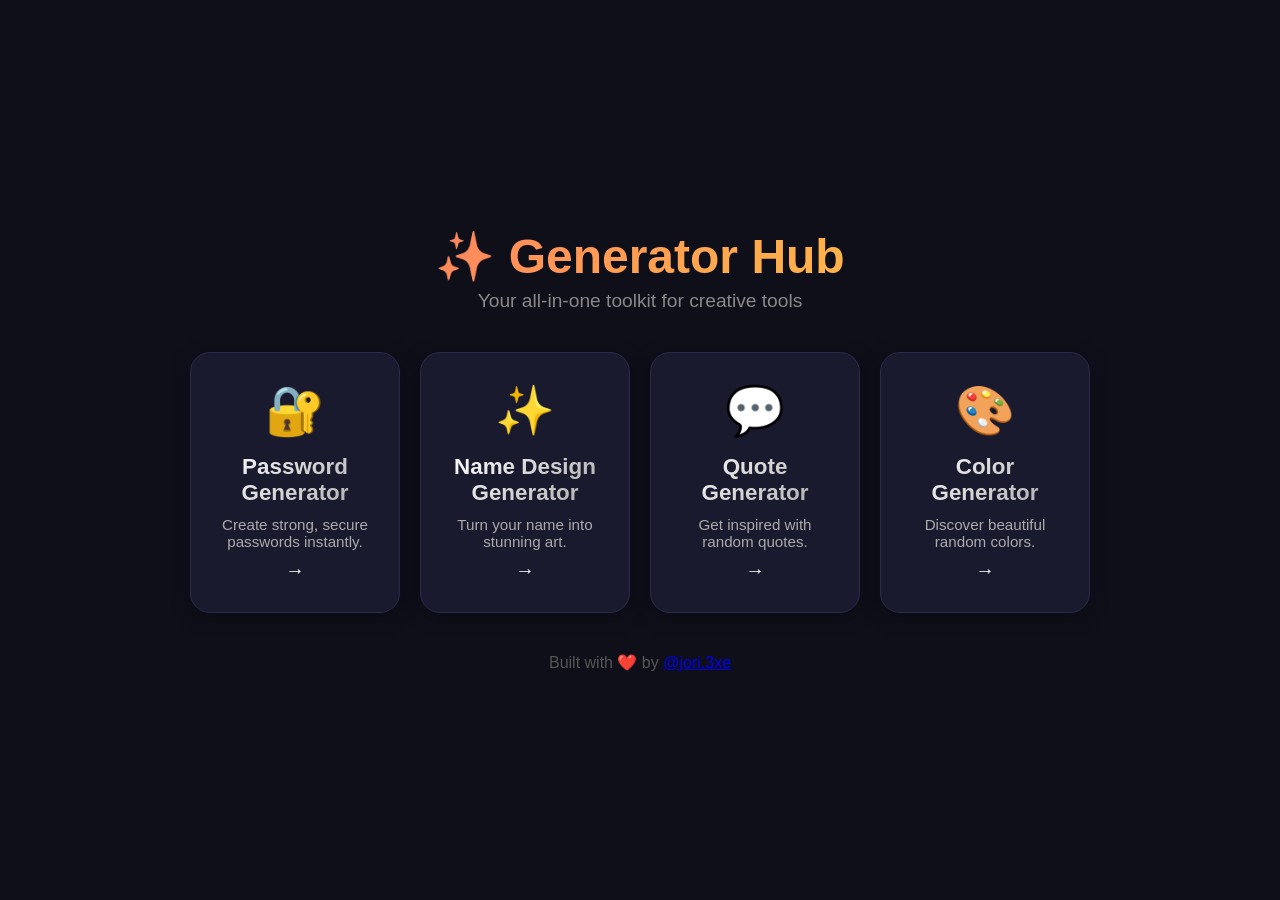
<file: Index.html>
<!DOCTYPE html>
<html lang="en">
<head>
  <meta charset="UTF-8">
  <meta name="viewport" content="width=device-width, initial-scale=1.0">
  <title>Generator Hub</title>
  <link rel="stylesheet" href="style.css">
</head>
<body>

  <div class="container">
    <header>
      <h1>✨ Generator Hub</h1>
      <p>Your all-in-one toolkit for creative tools</p>
    </header>

    <div class="grid">
      <a href="password.html" class="card">
        <div class="icon">🔐</div>
        <h2>Password Generator</h2>
        <p>Create strong, secure passwords instantly.</p>
        <span class="arrow">→</span>
      </a>

      <a href="name-design.html" class="card">
        <div class="icon">✨</div>
        <h2>Name Design Generator</h2>
        <p>Turn your name into stunning art.</p>
        <span class="arrow">→</span>
      </a>

      <a href="quote.html" class="card">
        <div class="icon">💬</div>
        <h2>Quote Generator</h2>
        <p>Get inspired with random quotes.</p>
        <span class="arrow">→</span>
      </a>

      <a href="color.html" class="card">
        <div class="icon">🎨</div>
        <h2>Color Generator</h2>
        <p>Discover beautiful random colors.</p>
        <span class="arrow">→</span>
      </a>
    </div>

    <footer>
      <p>Built with ❤️ by <a href="https://www.instagram.com/jori.3xe" target="_blank">@jori.3xe</a></p>
    </footer>
  </div>

</body>
</html>
</file>
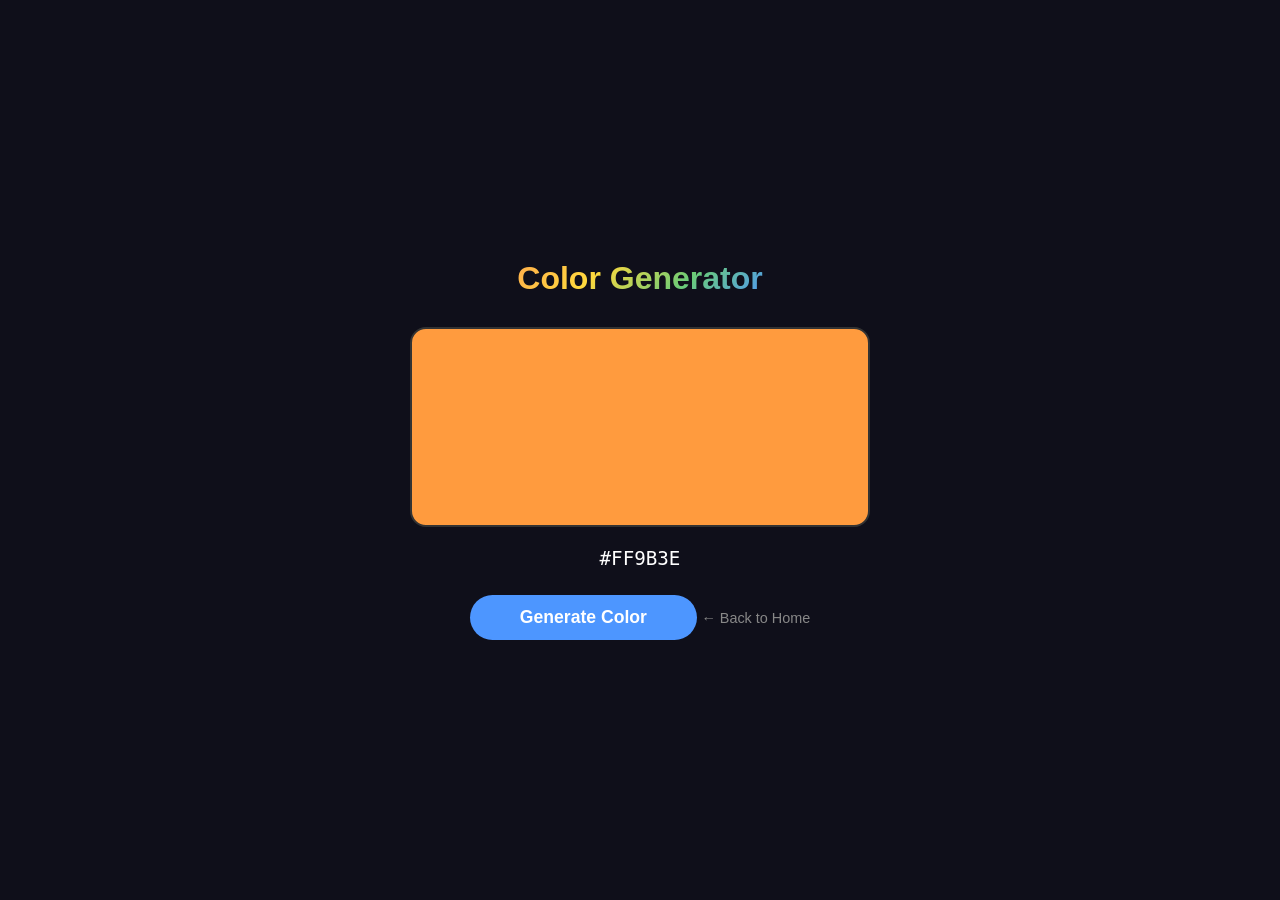
<file: color.html>
<!DOCTYPE html>
<html>
<head>
  <meta charset="UTF-8">
  <meta name="viewport" content="width=device-width, initial-scale=1.0">
  <title>Color Generator</title>
  <link rel="stylesheet" href="style.css">
  <style>
    * { box-sizing: border-box; margin: 0; padding: 0; }
    body {
      background: #0f0f1a;
      color: white;
      font-family: 'Segoe UI', sans-serif;
      min-height: 100vh;
      display: flex;
      justify-content: center;
      align-items: center;
      padding: 20px;
    }
    .container {
      width: 100%;
      max-width: 500px;
      text-align: center;
      padding: 20px;
    }
    h1 {
      font-size: 2rem;
      margin-bottom: 30px;
      background: linear-gradient(135deg, #ff6b6b, #ffa94d, #ffd93d, #6bcb77, #4d96ff, #9b59b6);
      -webkit-background-clip: text;
      -webkit-text-fill-color: transparent;
      font-weight: 800;
    }
    .color-box {
      width: 100%;
      height: 200px;
      border-radius: 16px;
      margin: 20px 0;
      border: 2px solid #333;
      transition: background 0.3s;
    }
    .color-info {
      font-size: 1.2rem;
      font-family: monospace;
      margin: 10px 0;
    }
    .btn {
      padding: 12px 50px;
      border-radius: 30px;
      border: none;
      background: #4d96ff;
      color: white;
      font-size: 1.1rem;
      cursor: pointer;
      transition: all 0.3s;
      font-weight: 600;
    }
    .btn:hover { background: #6baaff; }
    .btn:active { transform: scale(0.95); }
    .back-link {
      display: inline-block;
      margin-top: 30px;
      color: #888;
      text-decoration: none;
      font-size: 0.9rem;
      transition: color 0.3s;
    }
    .back-link:hover { color: #4d96ff; }
  </style>
</head>
<body>
  <div class="container">
    <h1>Color Generator</h1>
    <div class="color-box" id="colorBox"></div>
    <div class="color-info" id="colorInfo">#000000</div>
    <button class="btn" onclick="generateColor()">Generate Color</button>
    <a href="index.html" class="back-link">← Back to Home</a>
  </div>
  <script>
    function generateColor() {
      var hex = '#';
      var characters = '0123456789ABCDEF';
      for (var i = 0; i < 6; i++) {
        hex += characters[Math.floor(Math.random() * 16)];
      }
      document.getElementById('colorBox').style.backgroundColor = hex;
      document.getElementById('colorInfo').textContent = hex;
    }
    generateColor();
  </script>
</body>
</html>
</file>
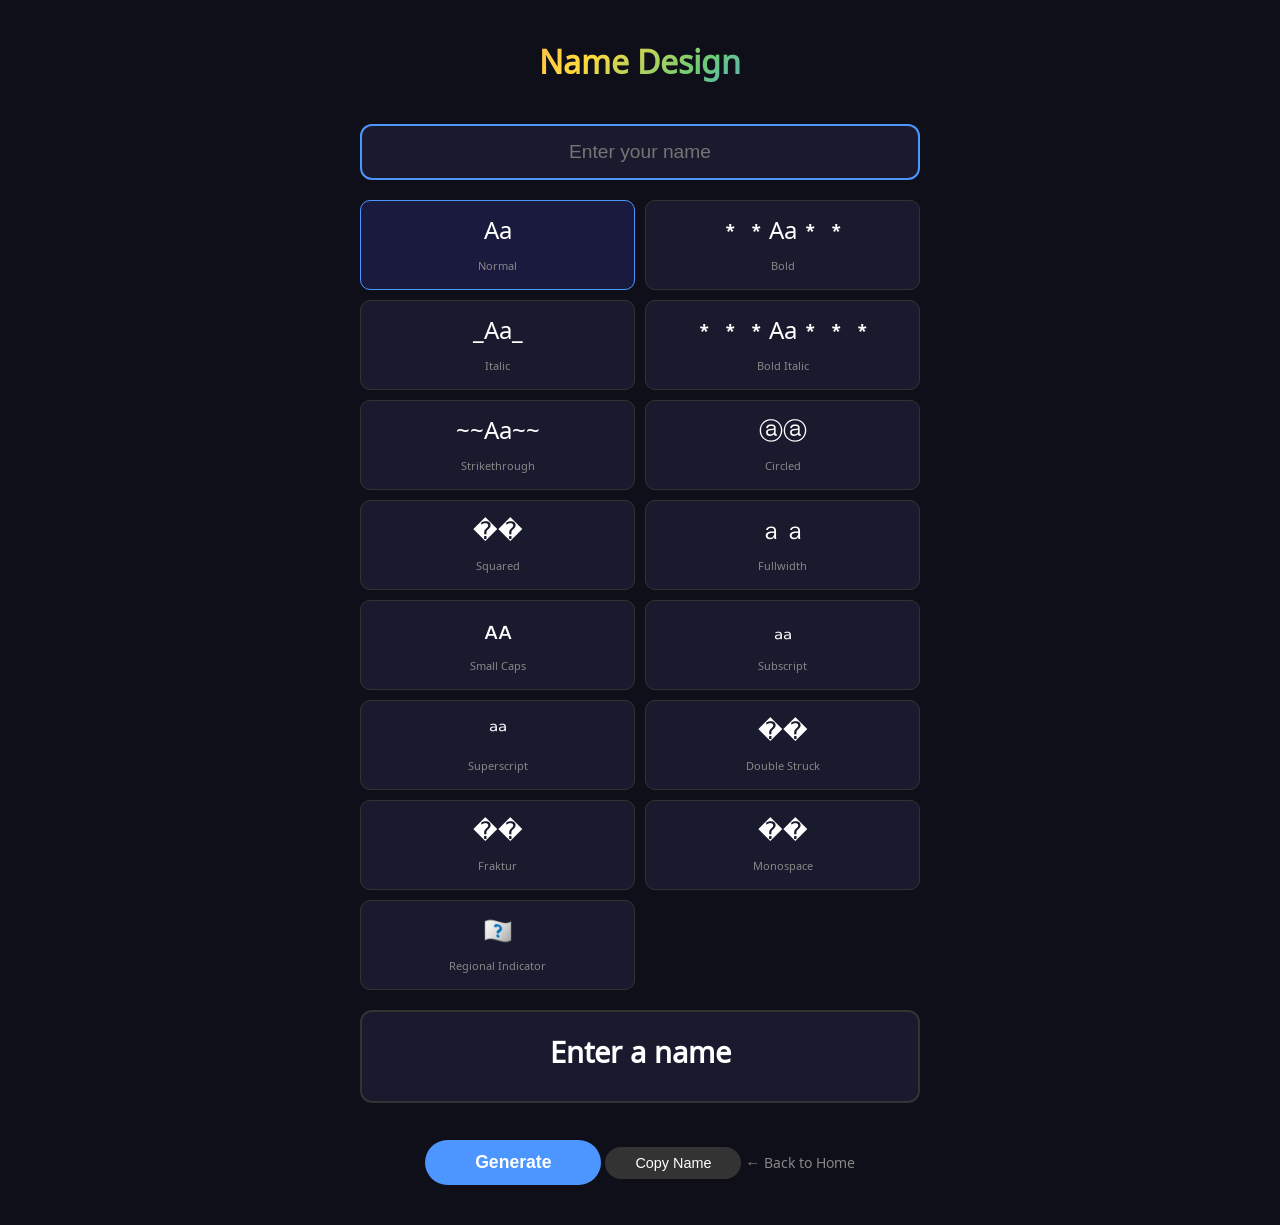
<file: name-design.html>
<!DOCTYPE html>
<html>
<head>
  <meta charset="UTF-8">
  <meta name="viewport" content="width=device-width, initial-scale=1.0">
  <title>Name Design Generator</title>
  <link rel="stylesheet" href="style.css">
  <link href="https://fonts.googleapis.com/css2?family=Noto+Sans+Symbols+2&display=swap" rel="stylesheet">
  <style>
    * {
      box-sizing: border-box;
      margin: 0;
      padding: 0;
    }

    body {
      background: #0f0f1a;
      color: white;
      font-family: 'Noto Sans Symbols 2', 'Segoe UI', sans-serif;
      min-height: 100vh;
      display: flex;
      justify-content: center;
      align-items: center;
      padding: 20px;
    }

    .container {
      width: 100%;
      max-width: 600px;
      text-align: center;
      padding: 20px;
    }

    h1 {
      font-size: 2rem;
      margin-bottom: 30px;
      background: linear-gradient(135deg, #ff6b6b, #ffa94d, #ffd93d, #6bcb77, #4d96ff, #9b59b6);
      -webkit-background-clip: text;
      -webkit-text-fill-color: transparent;
      font-weight: 800;
    }

    .input-group {
      margin-bottom: 20px;
    }

    .input-group input {
      width: 100%;
      padding: 15px;
      font-size: 1.2rem;
      border-radius: 12px;
      border: 2px solid #333;
      background: #1a1a2e;
      color: white;
      text-align: center;
      outline: none;
      transition: border-color 0.3s;
    }

    .input-group input:focus {
      border-color: #4d96ff;
    }

    .styles-grid {
      display: grid;
      grid-template-columns: repeat(2, 1fr);
      gap: 10px;
      margin: 20px 0;
    }

    .style-card {
      background: #1a1a2e;
      padding: 12px;
      border-radius: 10px;
      border: 1px solid #333;
      cursor: pointer;
      transition: all 0.3s;
    }

    .style-card:hover {
      border-color: #4d96ff;
      transform: scale(1.02);
    }

    .style-card .preview {
      font-size: 1.5rem;
      margin-bottom: 4px;
    }

    .style-card .label {
      font-size: 0.7rem;
      color: #888;
    }

    .style-card.selected {
      border-color: #4d96ff;
      background: #1a1a3e;
    }

    .result-box {
      background: #1a1a2e;
      padding: 20px;
      border-radius: 12px;
      border: 2px solid #333;
      margin: 20px 0;
      min-height: 60px;
      display: flex;
      align-items: center;
      justify-content: center;
      word-break: break-all;
    }

    .result-box .styled-text {
      font-size: 1.8rem;
      font-weight: bold;
    }

    .btn {
      padding: 12px 50px;
      border-radius: 30px;
      border: none;
      background: #4d96ff;
      color: white;
      font-size: 1.1rem;
      cursor: pointer;
      transition: all 0.3s;
      font-weight: 600;
    }

    .btn:hover {
      background: #6baaff;
    }

    .btn:active {
      transform: scale(0.95);
    }

    .copy-btn {
      margin-top: 10px;
      padding: 8px 30px;
      border-radius: 30px;
      border: none;
      background: #333;
      color: white;
      font-size: 0.9rem;
      cursor: pointer;
      transition: all 0.3s;
    }

    .copy-btn:hover {
      background: #444;
    }

    .back-link {
      display: inline-block;
      margin-top: 30px;
      color: #888;
      text-decoration: none;
      font-size: 0.9rem;
      transition: color 0.3s;
    }

    .back-link:hover {
      color: #4d96ff;
    }

    #warning {
      color: #ffaa00;
      font-size: 0.8rem;
      margin-top: 10px;
      display: none;
    }
  </style>
</head>
<body>

  <div class="container">
    <h1>Name Design</h1>

    <div class="input-group">
      <input type="text" id="nameInput" placeholder="Enter your name" autofocus>
    </div>

    <div class="styles-grid" id="stylesGrid">
    </div>

    <div id="warning">⚠️ Some styles may not be visible on older phones.</div>

    <div class="result-box">
      <div id="result" class="styled-text">Your name will appear here</div>
    </div>

    <button class="btn" onclick="generateName()">Generate</button>
    <button class="copy-btn" onclick="copyName()">Copy Name</button>

    <a href="index.html" class="back-link">← Back to Home</a>
  </div>

  <script>
    var nameStyles = [
      { name: "Normal", transform: function(text) { return text; }, warning: false },
      { name: "Bold", transform: function(text) { return "**" + text + "**"; }, warning: false },
      { name: "Italic", transform: function(text) { return "_" + text + "_"; }, warning: false },
      { name: "Bold Italic", transform: function(text) { return "***" + text + "***"; }, warning: false },
      { name: "Strikethrough", transform: function(text) { return "~~" + text + "~~"; }, warning: false },
      { name: "Circled", transform: function(text) {
          var map = "ⓐⓑⓒⓓⓔⓕⓖⓗⓘⓙⓚⓛⓜⓝⓞⓟⓠⓡⓢⓣⓤⓥⓦⓧⓨⓩ";
          var normal = "abcdefghijklmnopqrstuvwxyz";
          var result = "";
          for (var i = 0; i < text.length; i++) {
            var char = text[i].toLowerCase();
            var index = normal.indexOf(char);
            if (index !== -1) {
              result += map[index];
            } else {
              result += text[i];
            }
          }
          return result;
        }, warning: false },
      { name: "Squared", transform: function(text) {
          var map = "🄰🄱🄲🄳🄴🄵🄶🄷🄸🄹🄺🄻🄼🄽🄾🄿🅀🅁🅂🅃🅄🅅🅆🅇🅈🅉";
          var normal = "abcdefghijklmnopqrstuvwxyz";
          var result = "";
          for (var i = 0; i < text.length; i++) {
            var char = text[i].toLowerCase();
            var index = normal.indexOf(char);
            if (index !== -1) {
              result += map[index];
            } else {
              result += text[i];
            }
          }
          return result;
        }, warning: true },
      { name: "Fullwidth", transform: function(text) {
          var map = "ａｂｃｄｅｆｇｈｉｊｋｌｍｎｏｐｑｒｓｔｕｖｗｘｙｚ";
          var normal = "abcdefghijklmnopqrstuvwxyz";
          var result = "";
          for (var i = 0; i < text.length; i++) {
            var char = text[i].toLowerCase();
            var index = normal.indexOf(char);
            if (index !== -1) {
              result += map[index];
            } else {
              result += text[i];
            }
          }
          return result;
        }, warning: false },
      { name: "Small Caps", transform: function(text) {
          var map = "ᴀʙᴄᴅᴇғɢʜɪᴊᴋʟᴍɴᴏᴘǫʀsᴛᴜᴠᴡxʏᴢ";
          var normal = "abcdefghijklmnopqrstuvwxyz";
          var result = "";
          for (var i = 0; i < text.length; i++) {
            var char = text[i].toLowerCase();
            var index = normal.indexOf(char);
            if (index !== -1) {
              result += map[index];
            } else {
              result += text[i];
            }
          }
          return result;
        }, warning: false },
      { name: "Subscript", transform: function(text) {
          var map = "ₐₑₕᵢⱼₖₗₘₙₒₚᵣₛₜᵤᵥₓ";
          var normal = "aehijklmnoprstuvx";
          var result = "";
          for (var i = 0; i < text.length; i++) {
            var char = text[i].toLowerCase();
            var index = normal.indexOf(char);
            if (index !== -1) {
              result += map[index];
            } else {
              result += text[i];
            }
          }
          return result;
        }, warning: false },
      { name: "Superscript", transform: function(text) {
          var map = "ᵃᵇᶜᵈᵉᶠᵍʰⁱʲᵏˡᵐⁿᵒᵖʳˢᵗᵘᵛʷˣʸᶻ";
          var normal = "abcdefghijklmnopqrstuvwxyz";
          var result = "";
          for (var i = 0; i < text.length; i++) {
            var char = text[i].toLowerCase();
            var index = normal.indexOf(char);
            if (index !== -1) {
              result += map[index];
            } else {
              result += text[i];
            }
          }
          return result;
        }, warning: false },
      { name: "Double Struck", transform: function(text) {
          var map = "𝕒𝕓𝕔𝕕𝕖𝕗𝕘𝕙𝕚𝕛𝕜𝕝𝕞𝕟𝕠𝕡𝕢𝕣𝕤𝕥𝕦𝕧𝕨𝕩𝕪𝕫";
          var normal = "abcdefghijklmnopqrstuvwxyz";
          var result = "";
          for (var i = 0; i < text.length; i++) {
            var char = text[i].toLowerCase();
            var index = normal.indexOf(char);
            if (index !== -1) {
              result += map[index];
            } else {
              result += text[i];
            }
          }
          return result;
        }, warning: true },
      { name: "Fraktur", transform: function(text) {
          var map = "𝔞𝔟𝔠𝔡𝔢𝔣𝔤𝔥𝔦𝔧𝔨𝔩𝔪𝔫𝔬𝔭𝔮𝔯𝔰𝔱𝔲𝔳𝔴𝔵𝔶𝔷";
          var normal = "abcdefghijklmnopqrstuvwxyz";
          var result = "";
          for (var i = 0; i < text.length; i++) {
            var char = text[i].toLowerCase();
            var index = normal.indexOf(char);
            if (index !== -1) {
              result += map[index];
            } else {
              result += text[i];
            }
          }
          return result;
        }, warning: true },
      { name: "Monospace", transform: function(text) {
          var map = "𝚊𝚋𝚌𝚍𝚎𝚏𝚐𝚑𝚒𝚓𝚔𝚕𝚖𝚗𝚘𝚙𝚚𝚛𝚜𝚝𝚞𝚟𝚠𝚡𝚢𝚣";
          var normal = "abcdefghijklmnopqrstuvwxyz";
          var result = "";
          for (var i = 0; i < text.length; i++) {
            var char = text[i].toLowerCase();
            var index = normal.indexOf(char);
            if (index !== -1) {
              result += map[index];
            } else {
              result += text[i];
            }
          }
          return result;
        }, warning: false },
      { name: "Regional Indicator", transform: function(text) {
          var map = "🇦🇧🇨🇩🇪🇫🇬🇭🇮🇯🇰🇱🇲🇳🇴🇵🇶🇷🇸🇹🇺🇻🇼🇽🇾🇿";
          var normal = "abcdefghijklmnopqrstuvwxyz";
          var result = "";
          for (var i = 0; i < text.length; i++) {
            var char = text[i].toLowerCase();
            var index = normal.indexOf(char);
            if (index !== -1) {
              result += map[index * 2] + map[index * 2 + 1];
            } else {
              result += text[i];
            }
          }
          return result;
        }, warning: true }
    ];

    var selectedStyle = 0;

    function renderStyles() {
      var grid = document.getElementById('stylesGrid');
      grid.innerHTML = '';
      for (var i = 0; i < nameStyles.length; i++) {
        var card = document.createElement('div');
        card.className = 'style-card' + (i === selectedStyle ? ' selected' : '');
        card.innerHTML = '<div class="preview">' + nameStyles[i].transform("Aa") + '</div><div class="label">' + nameStyles[i].name + '</div>';
        card.onclick = function(index) {
          return function() {
            selectedStyle = index;
            renderStyles();
            generateName();
            var warning = document.getElementById('warning');
            if (nameStyles[index].warning) {
              warning.style.display = 'block';
            } else {
              warning.style.display = 'none';
            }
          };
        }(i);
        grid.appendChild(card);
      }
    }

    function generateName() {
      var name = document.getElementById('nameInput').value;
      if (name.trim() === '') {
        document.getElementById('result').textContent = 'Enter a name';
        return;
      }
      var styled = nameStyles[selectedStyle].transform(name);
      document.getElementById('result').textContent = styled;
    }

    function copyName() {
      var name = document.getElementById('result').textContent;
      if (name === 'Enter a name' || name === 'Your name will appear here') return;
      navigator.clipboard.writeText(name).then(function() {
        alert('Name copied!');
      });
    }

    document.getElementById('nameInput').addEventListener('keydown', function(e) {
      if (e.key === 'Enter') generateName();
    });

    renderStyles();
    generateName();
  </script>

</body>
</html>
</file>
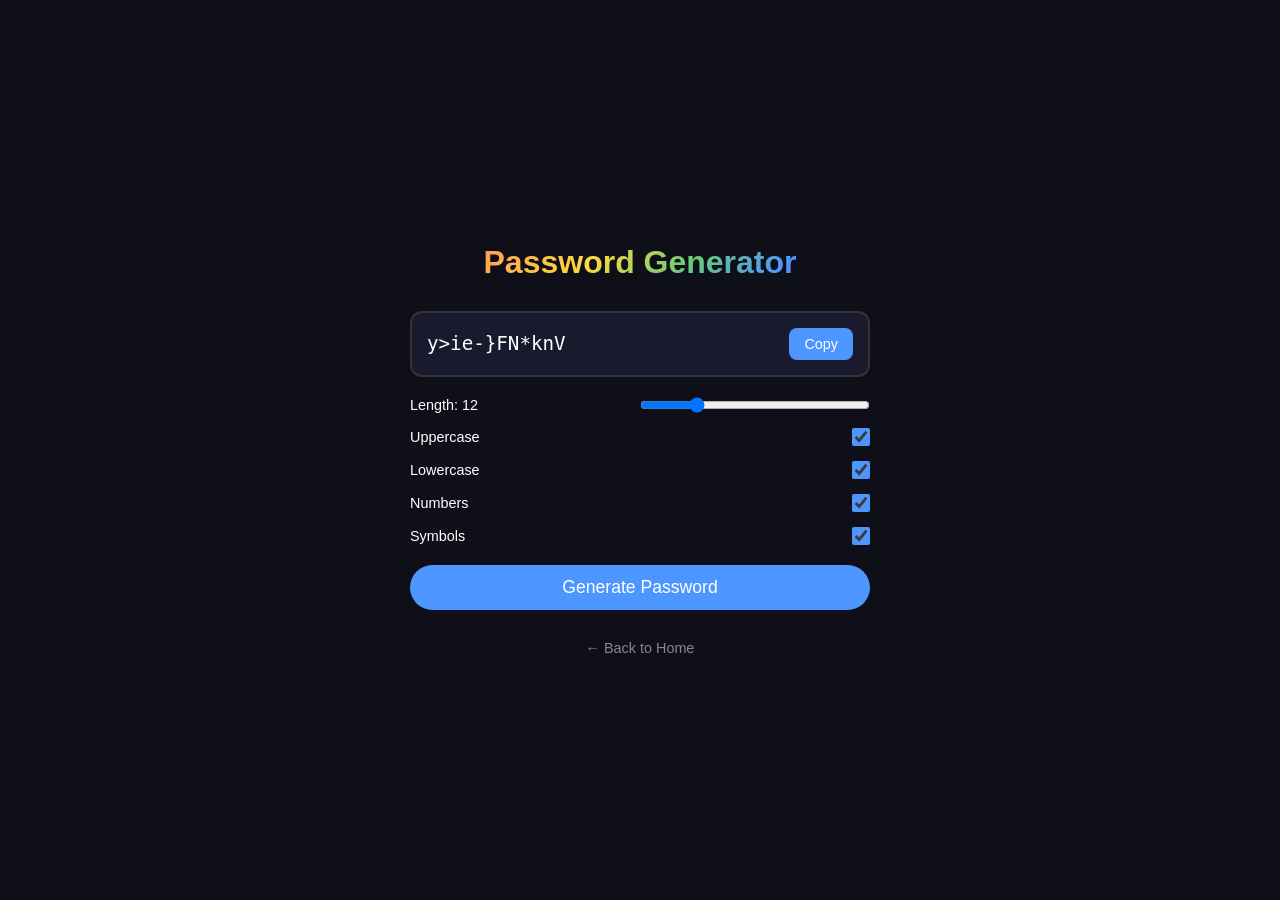
<file: password.html>
<!DOCTYPE html>
<html>
<head>
  <meta charset="UTF-8">
  <meta name="viewport" content="width=device-width, initial-scale=1.0">
  <title>Password Generator</title>
  <link rel="stylesheet" href="style.css">
  <style>
    * { box-sizing: border-box; margin: 0; padding: 0; }
    body {
      background: #0f0f1a;
      color: white;
      font-family: 'Segoe UI', sans-serif;
      min-height: 100vh;
      display: flex;
      justify-content: center;
      align-items: center;
      padding: 20px;
    }
    .container {
      width: 100%;
      max-width: 500px;
      text-align: center;
      padding: 20px;
    }
    h1 {
      font-size: 2rem;
      margin-bottom: 30px;
      background: linear-gradient(135deg, #ff6b6b, #ffa94d, #ffd93d, #6bcb77, #4d96ff, #9b59b6);
      -webkit-background-clip: text;
      -webkit-text-fill-color: transparent;
      font-weight: 800;
    }
    .password-box {
      background: #1a1a2e;
      padding: 15px;
      border-radius: 12px;
      border: 2px solid #333;
      display: flex;
      justify-content: space-between;
      align-items: center;
      margin-bottom: 20px;
    }
    .password-box input {
      background: transparent;
      border: none;
      color: white;
      font-size: 1.2rem;
      font-family: monospace;
      width: 100%;
      outline: none;
    }
    .password-box button {
      background: #4d96ff;
      border: none;
      border-radius: 8px;
      padding: 8px 15px;
      color: white;
      cursor: pointer;
      font-size: 0.9rem;
    }
    .password-box button:active { transform: scale(0.9); }
    .options {
      display: flex;
      flex-direction: column;
      gap: 15px;
      text-align: left;
      margin: 20px 0;
    }
    .option-row {
      display: flex;
      justify-content: space-between;
      align-items: center;
    }
    .option-row label { font-size: 0.9rem; }
    .option-row input[type="range"] { width: 50%; }
    .option-row input[type="checkbox"] {
      width: 18px;
      height: 18px;
      accent-color: #4d96ff;
    }
    .btn {
      width: 100%;
      padding: 12px;
      border-radius: 30px;
      border: none;
      background: #4d96ff;
      color: white;
      font-size: 1.1rem;
      cursor: pointer;
      transition: all 0.3s;
    }
    .btn:hover { background: #6baaff; }
    .btn:active { transform: scale(0.95); }
    .back-link {
      display: inline-block;
      margin-top: 30px;
      color: #888;
      text-decoration: none;
      font-size: 0.9rem;
      transition: color 0.3s;
    }
    .back-link:hover { color: #4d96ff; }
  </style>
</head>
<body>
  <div class="container">
    <h1>Password Generator</h1>
    <div class="password-box">
      <input type="text" id="passwordOutput" value="Click Generate" readonly>
      <button onclick="copyPassword()">Copy</button>
    </div>
    <div class="options">
      <div class="option-row">
        <label>Length: <span id="lengthDisplay">12</span></label>
        <input type="range" id="lengthSlider" min="6" max="32" value="12" oninput="updateLength()">
      </div>
      <div class="option-row">
        <label>Uppercase</label>
        <input type="checkbox" id="includeUpper" checked>
      </div>
      <div class="option-row">
        <label>Lowercase</label>
        <input type="checkbox" id="includeLower" checked>
      </div>
      <div class="option-row">
        <label>Numbers</label>
        <input type="checkbox" id="includeNumbers" checked>
      </div>
      <div class="option-row">
        <label>Symbols</label>
        <input type="checkbox" id="includeSymbols" checked>
      </div>
    </div>
    <button class="btn" onclick="generatePassword()">Generate Password</button>
    <a href="index.html" class="back-link">← Back to Home</a>
  </div>
  <script>
    function updateLength() {
      document.getElementById('lengthDisplay').textContent = document.getElementById('lengthSlider').value;
    }
    function generatePassword() {
      var length = document.getElementById('lengthSlider').value;
      var includeUpper = document.getElementById('includeUpper').checked;
      var includeLower = document.getElementById('includeLower').checked;
      var includeNumbers = document.getElementById('includeNumbers').checked;
      var includeSymbols = document.getElementById('includeSymbols').checked;
      var upper = 'ABCDEFGHIJKLMNOPQRSTUVWXYZ';
      var lower = 'abcdefghijklmnopqrstuvwxyz';
      var numbers = '0123456789';
      var symbols = '!@#$%^&*()_+~`|}{[]:;?><,./-=';
      var charset = '';
      if (includeUpper) charset += upper;
      if (includeLower) charset += lower;
      if (includeNumbers) charset += numbers;
      if (includeSymbols) charset += symbols;
      if (charset === '') {
        document.getElementById('passwordOutput').value = 'Select at least one option';
        return;
      }
      var password = '';
      for (var i = 0; i < length; i++) {
        var randomIndex = Math.floor(Math.random() * charset.length);
        password += charset[randomIndex];
      }
      document.getElementById('passwordOutput').value = password;
    }
    function copyPassword() {
      var password = document.getElementById('passwordOutput').value;
      if (password === 'Click Generate' || password === 'Select at least one option') return;
      navigator.clipboard.writeText(password).then(function() {
        alert('Password copied!');
      });
    }
    generatePassword();
  </script>
</body>
</html>
</file>
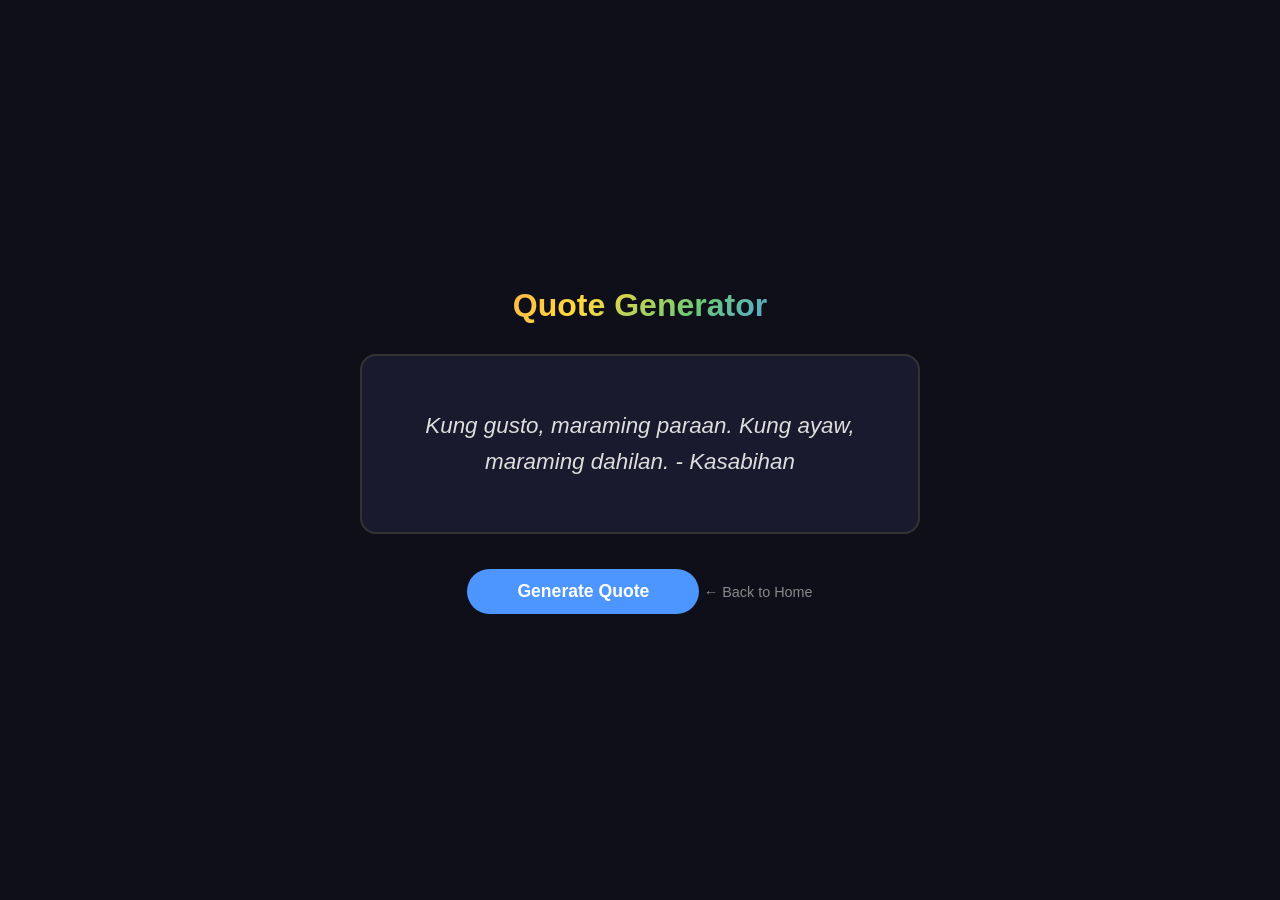
<file: quote.html>
<!DOCTYPE html>
<html>
<head>
  <meta charset="UTF-8">
  <meta name="viewport" content="width=device-width, initial-scale=1.0">
  <title>Quote Generator</title>
  <link rel="stylesheet" href="style.css">
  <style>
    * {
      box-sizing: border-box;
      margin: 0;
      padding: 0;
    }

    body {
      background: #0f0f1a;
      color: white;
      font-family: sans-serif;
      min-height: 100vh;
      display: flex;
      justify-content: center;
      align-items: center;
      padding: 20px;
    }

    .container {
      width: 100%;
      max-width: 600px;
      text-align: center;
      padding: 20px;
    }

    h1 {
      font-size: 2rem;
      margin-bottom: 30px;
      background: linear-gradient(135deg, #ff6b6b, #ffa94d, #ffd93d, #6bcb77, #4d96ff, #9b59b6);
      -webkit-background-clip: text;
      -webkit-text-fill-color: transparent;
      font-weight: 800;
    }

    .quote-box {
      background: #1a1a2e;
      padding: 30px;
      border-radius: 16px;
      border: 2px solid #333;
      margin: 20px 0;
      min-height: 180px;
      display: flex;
      align-items: center;
      justify-content: center;
    }

    .quote-box p {
      font-size: 1.4rem;
      font-style: italic;
      color: #ddd;
      line-height: 1.6;
    }

    .btn {
      padding: 12px 50px;
      border-radius: 30px;
      border: none;
      background: #4d96ff;
      color: white;
      font-size: 1.1rem;
      cursor: pointer;
      font-weight: 600;
    }

    .btn:hover {
      background: #6baaff;
    }

    .btn:active {
      transform: scale(0.95);
    }

    .back-link {
      display: inline-block;
      margin-top: 30px;
      color: #888;
      text-decoration: none;
      font-size: 0.9rem;
    }

    .back-link:hover {
      color: #4d96ff;
    }
  </style>
</head>
<body>

  <div class="container">
    <h1>Quote Generator</h1>

    <div class="quote-box">
      <p id="quoteDisplay">Click Generate to get a quote</p>
    </div>

    <button class="btn" onclick="generateQuote()">Generate Quote</button>

    <a href="index.html" class="back-link">← Back to Home</a>
  </div>

  <script>
    var quotes = [
      // 1-20
      "The only way to do great work is to love what you do. - Steve Jobs",
      "In the middle of difficulty lies opportunity. - Albert Einstein",
      "Success is not final, failure is not fatal: it is the courage to continue that counts. - Winston Churchill",
      "Believe you can and you're halfway there. - Theodore Roosevelt",
      "It does not matter how slowly you go as long as you do not stop. - Confucius",
      "The future belongs to those who believe in the beauty of their dreams. - Eleanor Roosevelt",
      "You miss 100% of the shots you don't take. - Wayne Gretzky",
      "Be yourself; everyone else is already taken. - Oscar Wilde",
      "Two roads diverged in a wood, and I—I took the one less traveled by. - Robert Frost",
      "The best time to plant a tree was 20 years ago. The second best time is now. - Chinese Proverb",
      "It is never too late to be what you might have been. - George Eliot",
      "Do or do not. There is no try. - Yoda",
      "Life is what happens when you're busy making other plans. - John Lennon",
      "Get busy living or get busy dying. - Stephen King",
      "The only thing we have to fear is fear itself. - Franklin D. Roosevelt",
      "That which does not kill us makes us stronger. - Friedrich Nietzsche",
      "You only live once, but if you do it right, once is enough. - Mae West",
      "The secret of getting ahead is getting started. - Mark Twain",
      "It's not whether you get knocked down, it's whether you get up. - Vince Lombardi",
      "The greatest glory in living lies not in never falling, but in rising every time we fall. - Nelson Mandela",
      // 21-40
      "The journey of a thousand miles begins with a single step. - Lao Tzu",
      "What you get by achieving your goals is not as important as what you become by achieving your goals. - Zig Ziglar",
      "The only impossible journey is the one you never begin. - Tony Robbins",
      "Your time is limited, so don't waste it living someone else's life. - Steve Jobs",
      "The mind is everything. What you think you become. - Buddha",
      "A person who never made a mistake never tried anything new. - Albert Einstein",
      "Everything you can imagine is real. - Pablo Picasso",
      "You are never too old to set another goal or to dream a new dream. - C.S. Lewis",
      "It's not about the destination, it's about the journey. - Ralph Waldo Emerson",
      "The only way to achieve the impossible is to believe it is possible. - Charles Kingsley",
      "Success is not the key to happiness. Happiness is the key to success. - Albert Schweitzer",
      "The best way to predict the future is to create it. - Peter Drucker",
      "The greatest pleasure in life is doing what people say you cannot do. - Walter Bagehot",
      "The only person you are destined to become is the person you decide to be. - Ralph Waldo Emerson",
      "What you think, you become. What you feel, you attract. What you imagine, you create. - Buddha",
      "The happiness of your life depends upon the quality of your thoughts. - Marcus Aurelius",
      "Be the change that you wish to see in the world. - Mahatma Gandhi",
      "Don't watch the clock; do what it does. Keep going. - Sam Levenson",
      "The greatest gift you can give yourself is the gift of believing in yourself. - Unknown",
      "Fall seven times, stand up eight. - Japanese Proverb",
      // 41-60
      "The purpose of our lives is to be happy. - Dalai Lama",
      "Life is short, and it is up to you to make it sweet. - Sarah Louise Delany",
      "It is not the length of life, but the depth of life. - Ralph Waldo Emerson",
      "To be yourself in a world that is constantly trying to make you something else is the greatest accomplishment. - Ralph Waldo Emerson",
      "The best revenge is massive success. - Frank Sinatra",
      "What doesn't kill you makes you stronger. - Kelly Clarkson",
      "You are the author of your own story. - Unknown",
      "Ang hindi marunong lumingon sa pinanggalingan ay hindi makararating sa paroroonan. - Dr. José Rizal",
      "Ang buhay ay parang gulong — minsan sa ibabaw, minsan sa ilalim. - Kasabihan",
      "Huwag mong sabihing hindi mo kaya hangga't hindi mo pa ito sinusubukan. - Karunungan",
      "Kung gusto, maraming paraan. Kung ayaw, maraming dahilan. - Kasabihan",
      "Ang taong nagigipit, sa patalim kumakapit. - Kasabihan",
      "Sa bawat tagumpay ay may sakripisyong kaakibat. - Karunungan",
      "Ang sipag at tiyaga kapag nag sama, asahan mong bukas ay sagana. - Kasabihan",
      "Maliit man o malaki, ang bawat hakbang ay pag-unlad. - Karunungan",
      "Kapag may tiyaga, may nilaga. - Kasabihan",
      "Start where you are. Use what you have. Do what you can. - Arthur Ashe",
      "Hardships often prepare ordinary people for an extraordinary destiny. - C.S. Lewis",
      "The only limit to our realization of tomorrow is our doubts of today. - Franklin D. Roosevelt",
      "Courage is not the absence of fear, but the triumph over it. - Nelson Mandela",
      // 61-80
      "Dream big and dare to fail. - Norman Vaughan",
      "If you want to live a happy life, tie it to a goal, not to people or things. - Albert Einstein",
      "It always seems impossible until it's done. - Nelson Mandela",
      "Keep your face always toward the sunshine—and shadows will fall behind you. - Walt Whitman",
      "The only source of knowledge is experience. - Albert Einstein",
      "We are what we repeatedly do. Excellence, then, is not an act, but a habit. - Aristotle",
      "Whether you think you can or you think you can't, you're right. - Henry Ford",
      "I have not failed. I've just found 10,000 ways that won't work. - Thomas Edison",
      "Imagination is more important than knowledge. - Albert Einstein",
      "Do not dwell in the past, do not dream of the future, concentrate the mind on the present moment. - Buddha",
      "The only thing standing between you and your goal is the story you keep telling yourself. - Jordan Belfort",
      "Everything has beauty, but not everyone sees it. - Confucius",
      "What lies behind us and what lies before us are tiny matters compared to what lies within us. - Ralph Waldo Emerson",
      "The most common way people give up their power is by thinking they don't have any. - Alice Walker",
      "Limitations live only in our minds. But if we use our imagination, our possibilities become limitless. - Jamie Paolinetti",
      "You don't have to be great to start, but you have to start to be great. - Zig Ziglar",
      "The secret of success is to do the common thing uncommonly well. - John D. Rockefeller Jr.",
      "I find that the harder I work, the more luck I seem to have. - Thomas Jefferson",
      "Success usually comes to those who are too busy to be looking for it. - Henry David Thoreau",
      "Don't be afraid to give up the good to go for the great. - John D. Rockefeller",
      // 81-100
      "Opportunities don't happen, you create them. - Chris Grosser",
      "Try not to become a man of success, but rather try to become a man of value. - Albert Einstein",
      "Great minds discuss ideas; average minds discuss events; small minds discuss people. - Eleanor Roosevelt",
      "I can't change the direction of the wind, but I can adjust my sails to always reach my destination. - Jimmy Dean",
      "If you are not willing to risk the usual, you will have to settle for the ordinary. - Jim Rohn",
      "The only way to achieve the impossible is to believe it is possible. - Charles Kingsley",
      "The future depends on what you do today. - Mahatma Gandhi",
      "The only place where success comes before work is in the dictionary. - Vidal Sassoon",
      "What you do today can improve all your tomorrows. - Ralph Marston",
      "Everything you've ever wanted is on the other side of fear. - George Addair",
      "Success is walking from failure to failure with no loss of enthusiasm. - Winston Churchill",
      "We may encounter many defeats but we must not be defeated. - Maya Angelou",
      "If you're going through hell, keep going. - Winston Churchill",
      "Don't let yesterday take up too much of today. - Will Rogers",
      "You define your own life. Don't let other people write your script. - Oprah Winfrey",
      "The only way to have a friend is to be one. - Ralph Waldo Emerson",
      "What we think, we become. - Buddha",
      "The greatest wealth is to live content with little. - Plato",
      "Happiness is not something ready made. It comes from your own actions. - Dalai Lama",
      "Do what you can, with what you have, where you are. - Theodore Roosevelt",
      // 101-120
      "The only thing we have to fear is fear itself. - Franklin D. Roosevelt",
      "In the end, it's not the years in your life that count. It's the life in your years. - Abraham Lincoln",
      "Life is really simple, but we insist on making it complicated. - Confucius",
      "You miss 100 percent of the shots you never take. - Wayne Gretzky",
      "Our greatest glory is not in never falling, but in rising every time we fall. - Confucius",
      "The man who moves a mountain begins by carrying away small stones. - Confucius",
      "Wheresoever you go, go with all your heart. - Confucius",
      "The will to win, the desire to succeed, the urge to reach your full potential... these are the keys that will unlock the door to personal excellence. - Confucius",
      "When it is obvious that the goals cannot be reached, don't adjust the goals, adjust the action steps. - Confucius",
      "Silence is a true friend who never betrays. - Confucius",
      "The greatest leader is not necessarily the one who does the greatest things. He is the one that gets the people to do the greatest things. - Ronald Reagan",
      "A leader is one who knows the way, goes the way, and shows the way. - John C. Maxwell",
      "The function of leadership is to produce more leaders, not more followers. - Ralph Nader",
      "To handle yourself, use your head; to handle others, use your heart. - Eleanor Roosevelt",
      "A genuine leader is not a searcher for consensus but a molder of consensus. - Martin Luther King Jr.",
      "Leadership is not about being in charge. It is about taking care of those in your charge. - Simon Sinek",
      "The art of leadership is saying no, not saying yes. It is very easy to say yes. - Tony Blair",
      "Leadership is the capacity to translate vision into reality. - Warren Bennis",
      "Do not follow where the path may lead. Go instead where there is no path and leave a trail. - Ralph Waldo Emerson",
      "The task of the leader is to get his people from where they are to where they have not been. - Henry Kissinger",
      // 121-140
      "Innovation distinguishes between a leader and a follower. - Steve Jobs",
      "The very essence of leadership is that you have to have vision. - Theodore Hesburgh",
      "Leadership is not a position or a title, it is action and example. - Cory Booker",
      "The best leader is the one who has sense enough to pick good men to do what he wants done, and self-restraint enough to keep from meddling with them while they do it. - Theodore Roosevelt",
      "A leader takes people where they want to go. A great leader takes people where they don't necessarily want to go, but ought to be. - Rosalynn Carter",
      "To lead people, walk beside them. As for the best leaders, the people do not notice their existence. - Lao Tzu",
      "A leader is best when people barely know he exists, when his work is done, his aim fulfilled, they will say: we did it ourselves. - Lao Tzu",
      "Leadership is solving problems. The day soldiers stop bringing you their problems is the day you have stopped leading them. - Colin Powell",
      "The quality of a leader is reflected in the standards they set for themselves. - Ray Kroc",
      "The only way to do great work is to love what you do. - Steve Jobs",
      "Don't be afraid to give up the good to go for the great. - John D. Rockefeller",
      "I find that the harder I work, the more luck I seem to have. - Thomas Jefferson",
      "Success is not how high you have climbed, but how you make a positive difference to the world. - Roy T. Bennett",
      "The only limit to our realization of tomorrow will be our doubts of today. - Franklin D. Roosevelt",
      "Believe in yourself and all that you are. Know that there is something inside you that is greater than any obstacle. - Christian D. Larson",
      "The future belongs to those who believe in the beauty of their dreams. - Eleanor Roosevelt",
      "It does not matter how slowly you go as long as you do not stop. - Confucius",
      "The best revenge is massive success. - Frank Sinatra",
      "Keep your face always toward the sunshine—and shadows will fall behind you. - Walt Whitman",
      "What you get by achieving your goals is not as important as what you become by achieving your goals. - Zig Ziglar",
      // 141-150
      "You are never too old to set another goal or to dream a new dream. - C.S. Lewis",
      "Life is 10% what happens to us and 90% how we react to it. - Charles R. Swindoll",
      "The only way to achieve the impossible is to believe it is possible. - Charles Kingsley",
      "The future depends on what you do today. - Mahatma Gandhi",
      "What you do today can improve all your tomorrows. - Ralph Marston",
      "Everything you've ever wanted is on the other side of fear. - George Addair",
      "Success is walking from failure to failure with no loss of enthusiasm. - Winston Churchill",
      "We may encounter many defeats but we must not be defeated. - Maya Angelou",
      "If you're going through hell, keep going. - Winston Churchill",
      "Don't let yesterday take up too much of today. - Will Rogers"
    ];

    function generateQuote() {
      var randomIndex = Math.floor(Math.random() * quotes.length);
      document.getElementById('quoteDisplay').textContent = quotes[randomIndex];
    }

    generateQuote();
  </script>

</body>
</html>
</file>
<file: style.css>
* {
  margin: 0;
  padding: 0;
  box-sizing: border-box;
}

body {
  font-family: 'Segoe UI', Tahoma, Geneva, Verdana, sans-serif;
  background: #0f0f1a;
  color: white;
  min-height: 100vh;
  display: flex;
  justify-content: center;
  align-items: center;
  padding: 20px;
}

.container {
  max-width: 900px;
  width: 100%;
}

header {
  text-align: center;
  margin-bottom: 40px;
}

header h1 {
  font-size: 3rem;
  background: linear-gradient(135deg, #ff6b6b, #ffa94d, #ffd93d, #6bcb77, #4d96ff, #9b59b6);
  background-size: 300% 300%;
  -webkit-background-clip: text;
  -webkit-text-fill-color: transparent;
  animation: gradient 4s ease infinite;
}

header p {
  font-size: 1.2rem;
  color: #888;
  margin-top: 5px;
}

@keyframes gradient {
  0%, 100% { background-position: 0% 50%; }
  50% { background-position: 100% 50%; }
}

.grid {
  display: grid;
  grid-template-columns: repeat(auto-fit, minmax(200px, 1fr));
  gap: 20px;
}

.card {
  background: #1a1a2e;
  padding: 30px;
  border-radius: 20px;
  text-decoration: none;
  color: white;
  text-align: center;
  transition: all 0.3s ease;
  border: 1px solid #2a2a4e;
  box-shadow: 0 4px 20px rgba(0,0,0,0.3);
}

.card:hover {
  transform: translateY(-10px) scale(1.02);
  border-color: #4d96ff;
  box-shadow: 0 10px 40px rgba(77, 150, 255, 0.2);
}

.card .icon {
  font-size: 3rem;
  margin-bottom: 15px;
}

.card h2 {
  font-size: 1.4rem;
  margin-bottom: 10px;
  background: linear-gradient(135deg, #fff, #aaa);
  -webkit-background-clip: text;
  -webkit-text-fill-color: transparent;
}

.card p {
  font-size: 0.95rem;
  color: #aaa;
}

.card .arrow {
  display: inline-block;
  margin-top: 10px;
  font-size: 1.2rem;
  transition: transform 0.3s;
}

.card:hover .arrow {
  transform: translateX(5px);
}

footer {
  text-align: center;
  margin-top: 40px;
  color: #555;
}

.instagram-link {
  display: inline-flex;
  align-items: center;
  gap: 8px;
  color: #4d96ff;
  text-decoration: none;
  font-weight: bold;
  font-size: 1.1rem;
  transition: color 0.3s;
}

.instagram-link:hover {
  color: #ff6b6b;
}

.instagram-link img {
  width: 24px;
  height: 24px;
  border-radius: 50%;
  object-fit: cover;
}
</file>
